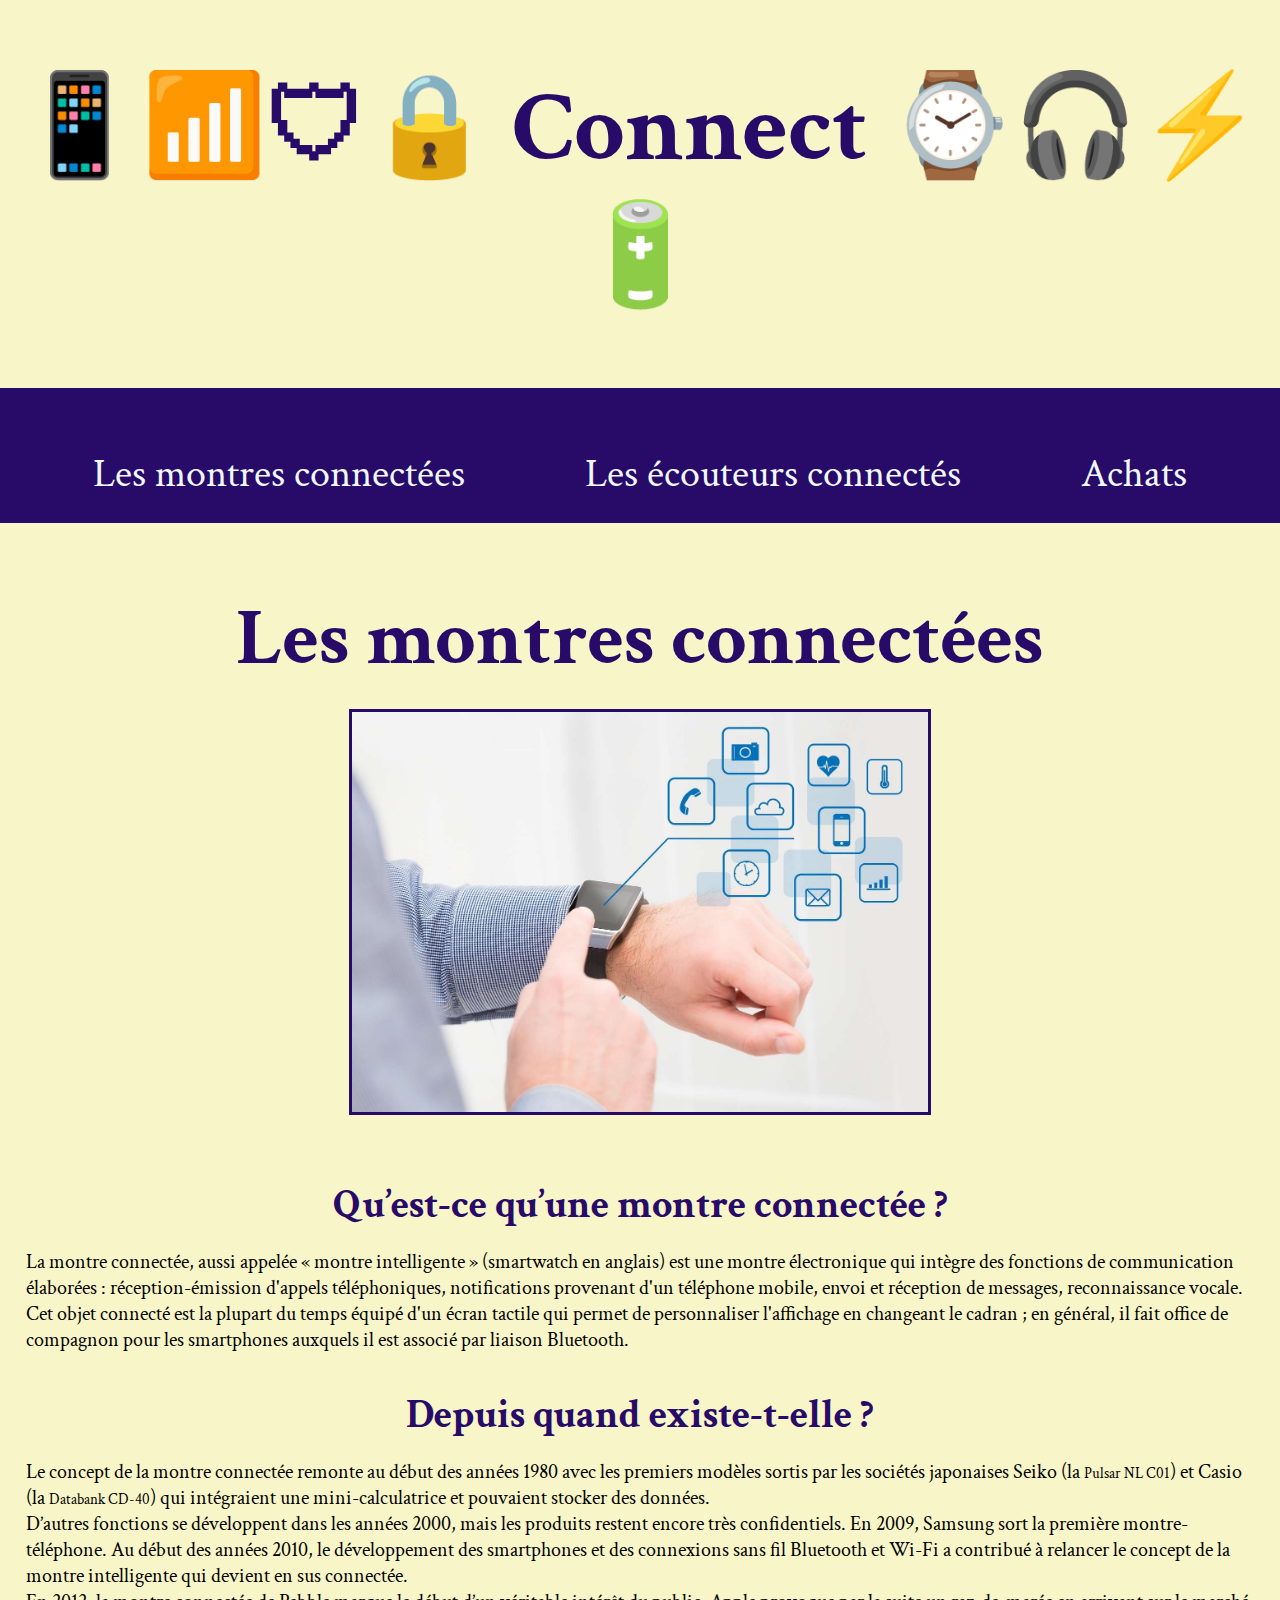
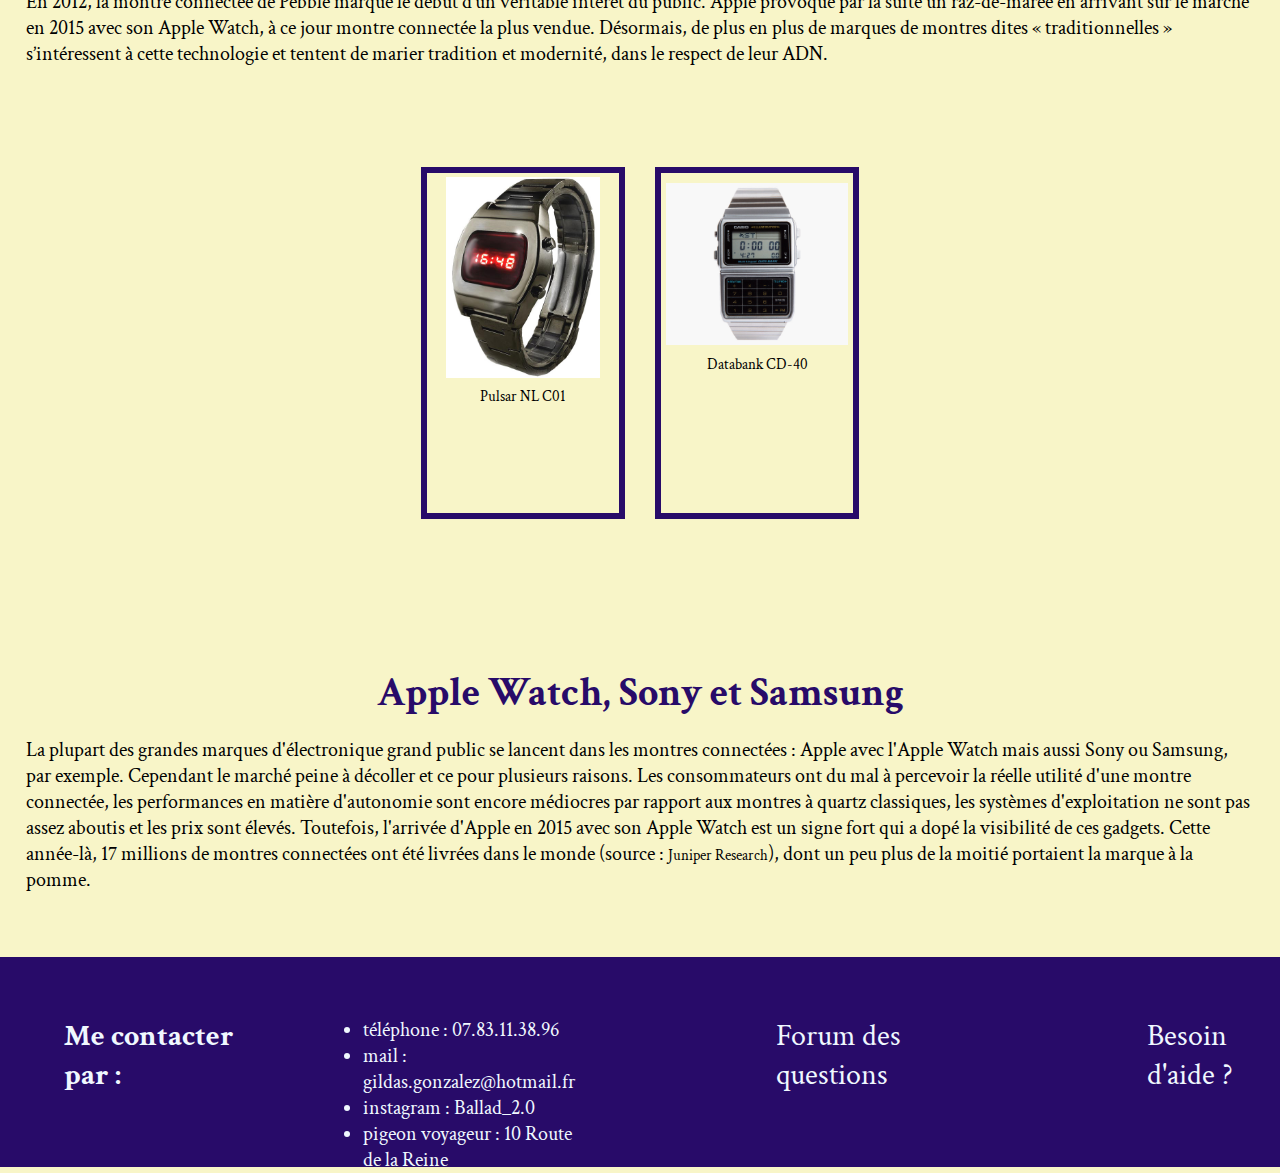
<file: index.html>
<!DOCTYPE html>
<html>

    <head>
        <meta charset ="utf8"> 
        <title>Objets connectés</title>
        <link rel="stylesheet" href="style.css">
        <link rel="preconnect" href="https://fonts.googleapis.com">
        <link rel="preconnect" href="https://fonts.gstatic.com" crossorigin>
        <link href="https://fonts.googleapis.com/css2?family=Crimson+Text&display=swap" rel="stylesheet">
        
    </head>

<body>
    <h1 class="site">📱📶🛡🔒 Connect ⌚🎧⚡🔋</h1>
    <div class="head">
        <a href="index.html">Les montres connectées</a>
        <a href="ecouteurs.html">Les écouteurs connectés</a>
        <a href="achats.html">Achats</a>
        
    </div>

    <h1 class="title">Les montres connectées</h1>
    <br>

    <img src="images/montre connectée.jpeg" alt="montre connectée" class="photob">

    <h2 class="title2">Qu’est-ce qu’une montre connectée ?</h2>
    <br>
         <p>La montre connectée, aussi appelée « montre intelligente » (smartwatch en anglais)
            est une montre électronique qui intègre des fonctions de communication élaborées : 
            réception-émission d'appels téléphoniques, notifications provenant d'un téléphone mobile,
            envoi et réception de messages, reconnaissance vocale.
            Cet objet connecté est la plupart du temps équipé d'un écran tactile qui permet de personnaliser
            l'affichage en changeant le cadran ; en général, il fait office de compagnon pour les smartphones auxquels il est associé par liaison Bluetooth.
        </p>

    <br>
    <br>

    <h2 class="title2">Depuis quand existe-t-elle ?</h2>
    <br>
        <p>Le concept de la montre connectée remonte au début des années 1980 avec les premiers modèles 
            sortis par les sociétés japonaises Seiko (la <a href="https://www.tomshardware.fr/les-smartwatch-avant-lapple-watch/12" class="ref">Pulsar NL C01</a>) et Casio (la <a href="http://mycalcdb.free.fr/main.php?l=1&id=4274" class="ref">Databank CD-40</a>) qui intégraient 
            une mini-calculatrice et pouvaient stocker des données.
        </p>

        <p>D’autres fonctions se développent dans les années 2000, mais les produits restent encore très confidentiels.
            En 2009, Samsung sort la première montre-téléphone. Au début des années 2010, le développement des smartphones et des connexions sans fil Bluetooth et Wi-Fi a 
            contribué à relancer le concept de la montre intelligente qui devient en sus connectée. 
        </p> 

        <P>En 2012, la montre connectée de Pebble marque le début d’un véritable intérêt du public.
            Apple provoque par la suite un raz-de-marée en arrivant sur le marché en 2015 avec son Apple Watch, à ce jour montre connectée la plus vendue.
            Désormais, de plus en plus de marques de montres dites « traditionnelles » s’intéressent à cette technologie et tentent de marier 
            tradition et modernité, dans le respect de leur ADN.
        </p>

        <selection class="container">

            <div class="boite1">
                <img src="images/pulsar.jpg" alt="Pulsar NL C01" class="pulsar">
                <a href="https://www.tomshardware.fr/les-smartwatch-avant-lapple-watch/12" class="ref">Pulsar NL C01</a>
            </div>
    
            <div class="boite2">
                <img src="images/databank.jpg.crdownload" alt="Databank CD-40" class="databank">
                <a href="http://mycalcdb.free.fr/main.php?l=1&id=4274" class="ref">Databank CD-40</a>
            </div>
        </selection>
   
    <h2 class="title2">Apple Watch, Sony et Samsung</h2>
    <br>
        <p>La plupart des grandes marques d'électronique grand public se lancent dans les montres connectées : Apple avec l'Apple Watch mais aussi Sony ou Samsung, 
            par exemple. Cependant le marché peine à décoller et ce pour plusieurs raisons. Les consommateurs ont du mal à percevoir la réelle utilité 
            d'une montre connectée, les performances en matière d'autonomie sont encore médiocres par rapport aux montres à quartz classiques, 
            les systèmes d'exploitation ne sont pas assez aboutis et les prix sont élevés.
            Toutefois, l'arrivée d'Apple en 2015 avec son Apple Watch est un signe fort qui a dopé la visibilité de ces gadgets. Cette année-là, 
            17 millions de montres connectées ont été livrées dans le monde (source : <a href="https://www.juniperresearch.com/press/apple-watch-claims-over-50pc-2015-smartwatch" class="ref">Juniper Research</a>), dont un peu plus de la moitié portaient la marque à la pomme.

        </p>

    <div class="floater">
        <h2 class="txtfloater">Me contacter par : </h2>
        <ul class="listfloater">
            <li> téléphone : 07.83.11.38.96</li>
            <li> mail : gildas.gonzalez@hotmail.fr</li>
            <li> instagram : Ballad_2.0</li>
            <li> pigeon voyageur : 10 Route de la Reine </li>
        </ul>
        <a href="forum.html" class="txtfloater">Forum des questions</a>
        <a href="aide.html" class="txtfloater">Besoin d'aide ?</a>

    </div>
</body>
</html>
</file>
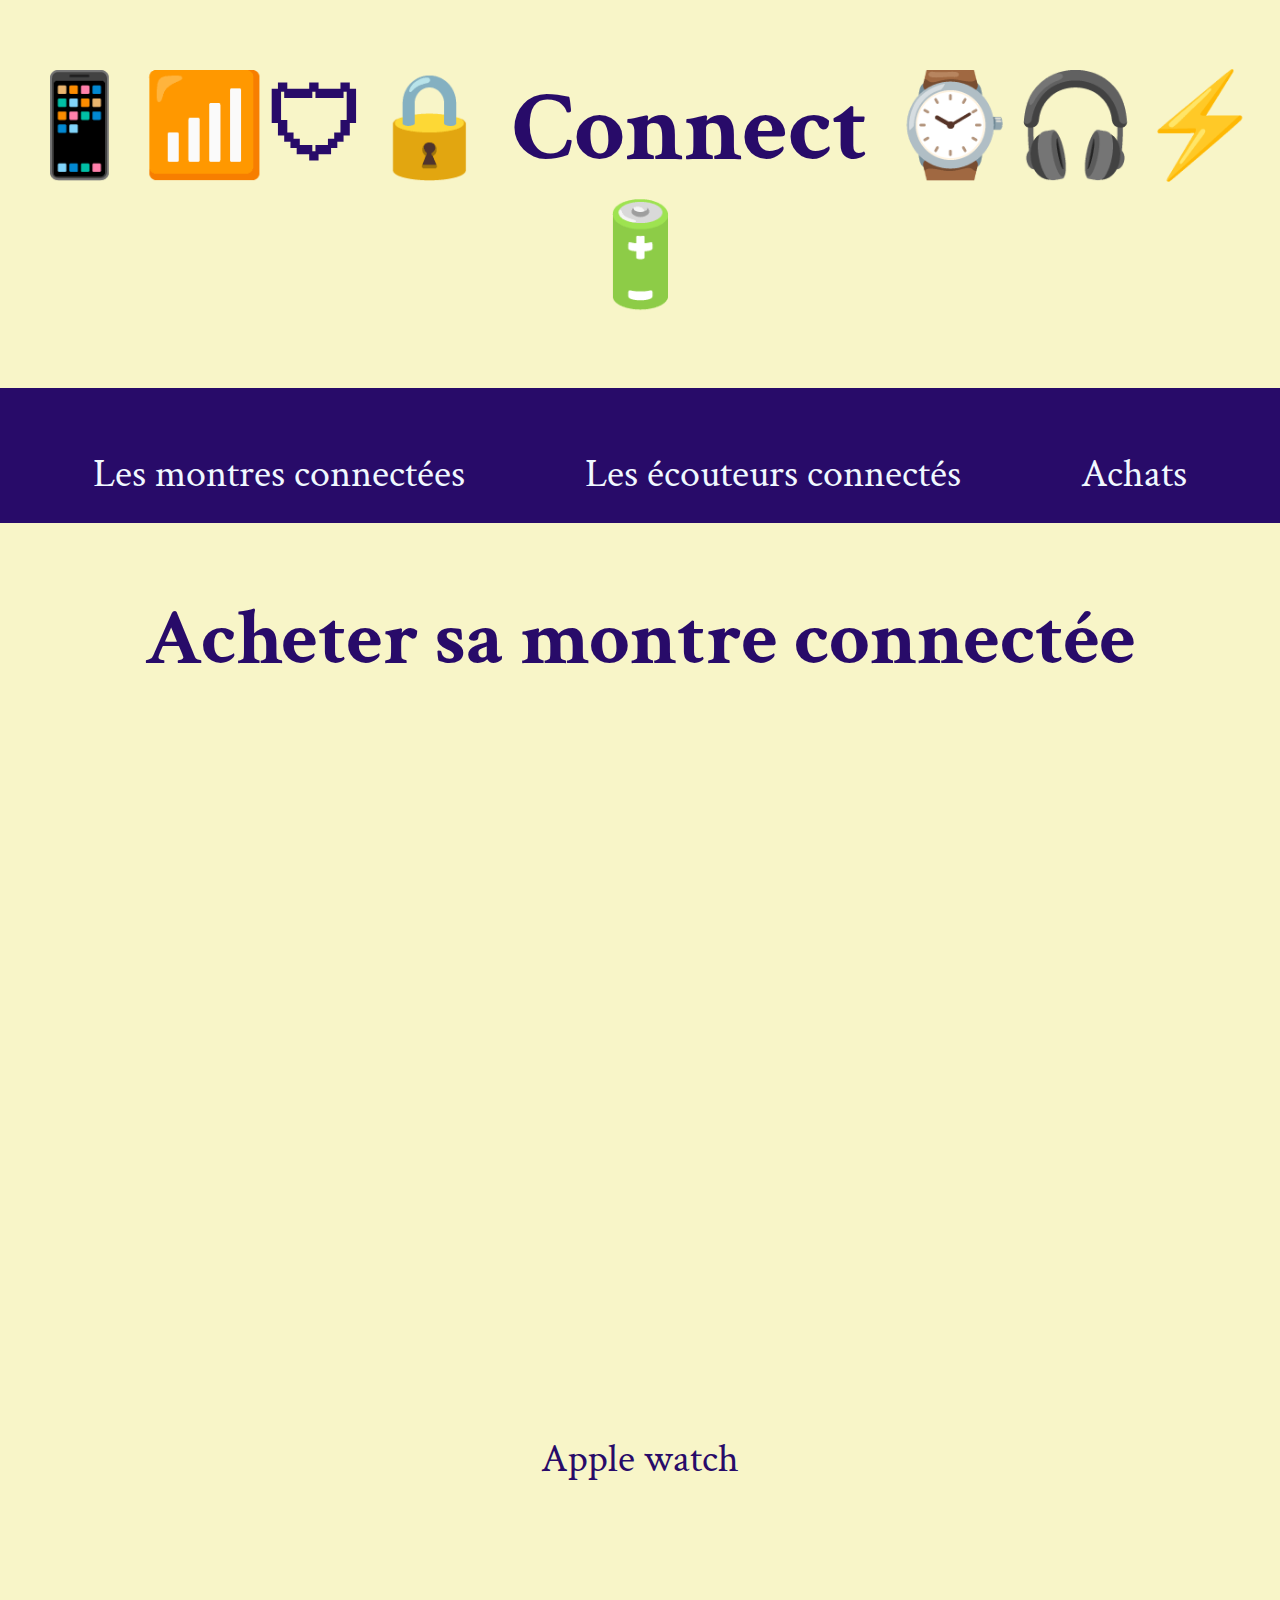
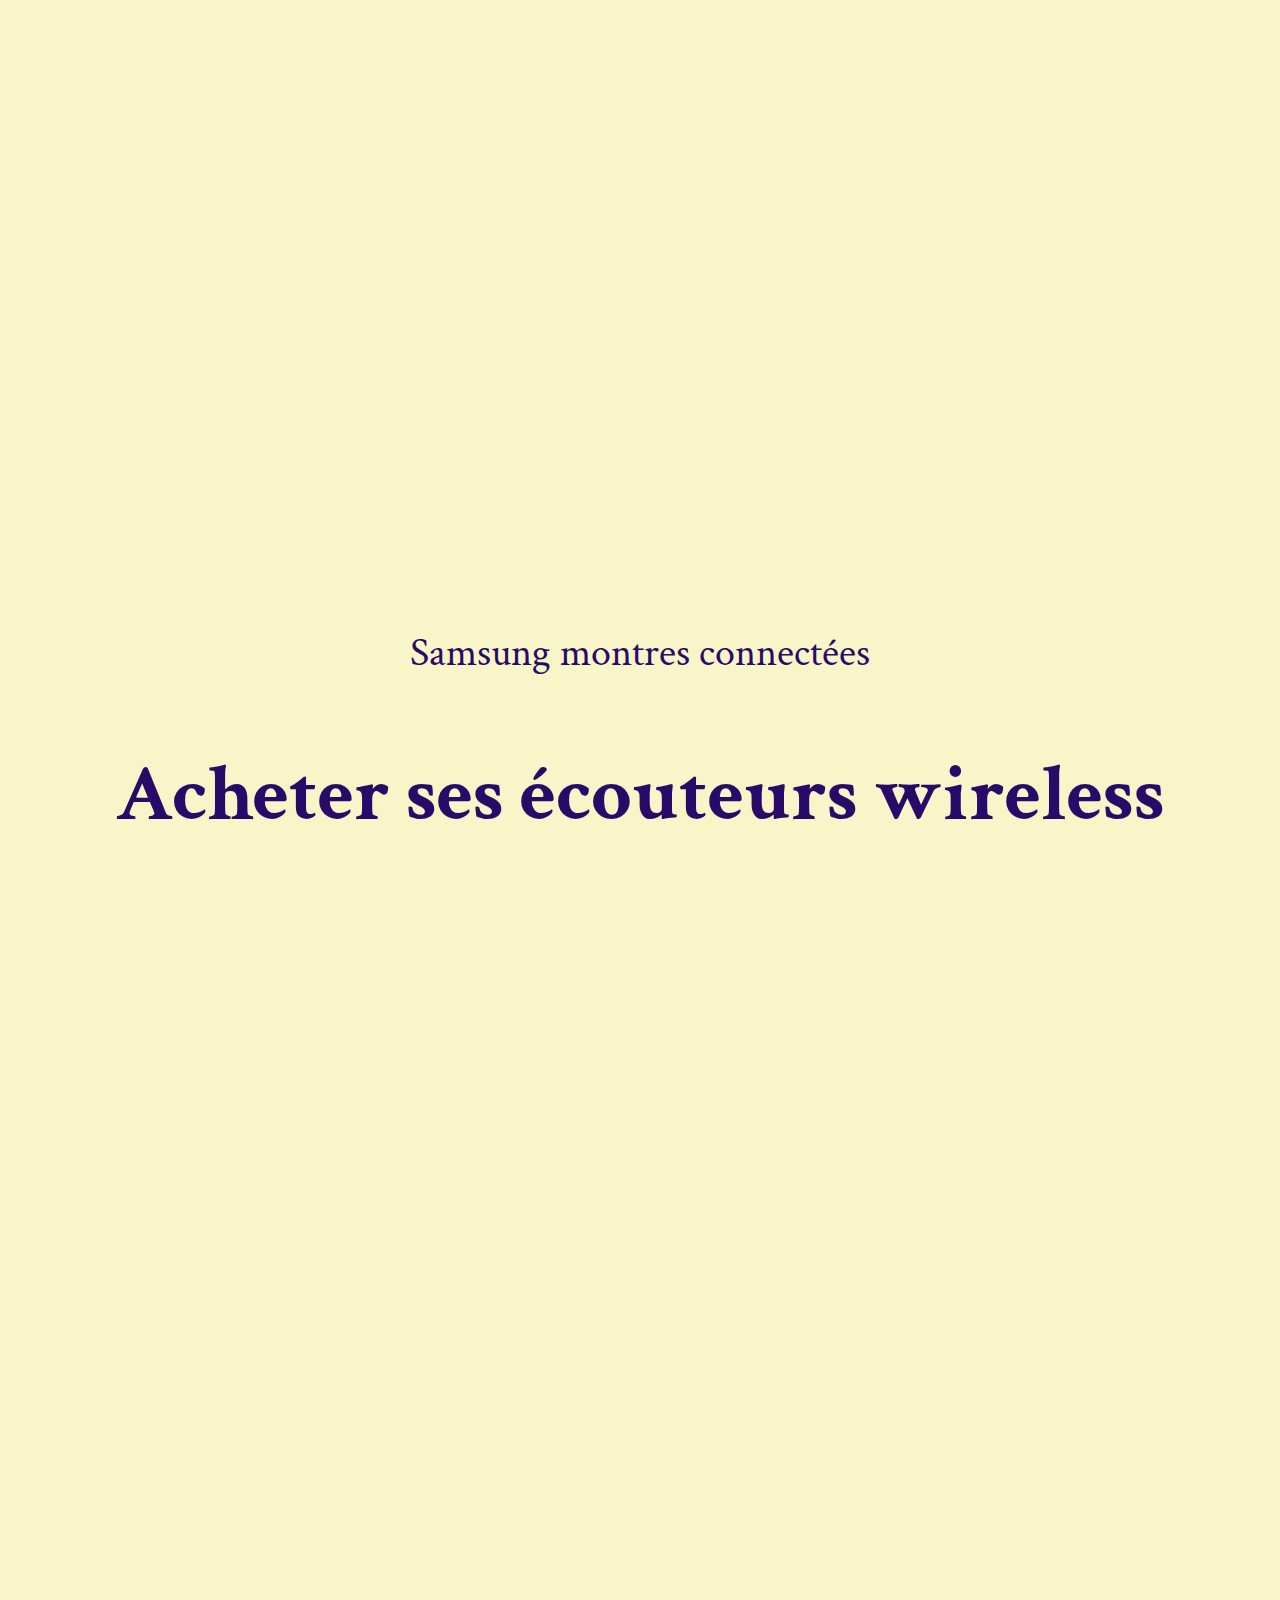
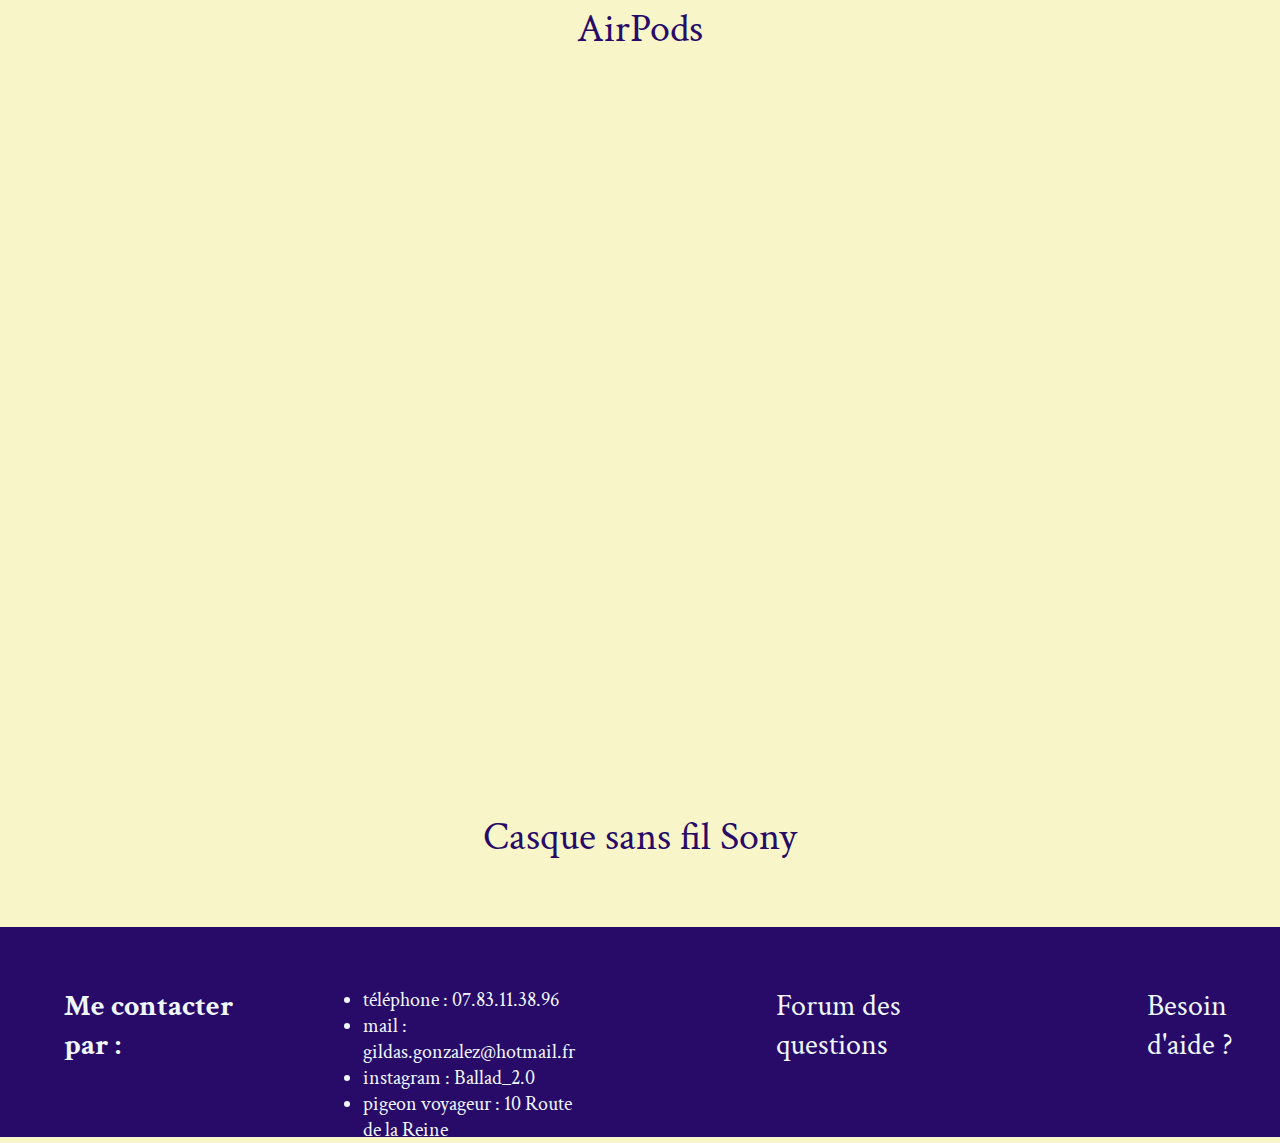
<file: achats.html>
<!DOCTYPE html>
<html>

    <head>
        <meta charset ="utf8"> 
        <title>Achats</title>
        <link rel="stylesheet" href="style.css">
        <link rel="preconnect" href="https://fonts.googleapis.com">
        <link rel="preconnect" href="https://fonts.gstatic.com" crossorigin>
        <link href="https://fonts.googleapis.com/css2?family=Crimson+Text&display=swap" rel="stylesheet">
        
    </head>

<body>
    <h1 class="site">📱📶🛡🔒 Connect ⌚🎧⚡🔋</h1>
    <div class="head">
        <a href="index.html">Les montres connectées</a>
        <a href="ecouteurs.html">Les écouteurs connectés</a> 
        <a href="achats.html">Achats</a>
    </div>

    <h1 class="title">Acheter sa montre connectée</h1>
        <br>
        <br>
        <iframe width="1223" height="688" src="https://www.youtube.com/embed/mkODFbp2hjc" title="CYPRIEN - PARODIE PUB APPLE WATCH" frameborder="0" allow="accelerometer; autoplay; clipboard-write; encrypted-media; gyroscope; picture-in-picture" allowfullscreen class="video"></iframe>
        <br>

        <div class="refachat">
            <a href="https://www.apple.com/fr/watch/" class="refachata">Apple watch</a>
        </div>

        <br>
        <br>

        <iframe width="1223" height="688" src="https://www.youtube.com/embed/YAvdiAGEH14" title="Samsung Galaxy Watch4 Series "la montre qui vous connaît le mieux" Pub 30s" frameborder="0" allow="accelerometer; autoplay; clipboard-write; encrypted-media; gyroscope; picture-in-picture" allowfullscreen class="video"></iframe>
        <br>

        <div class="refachat">
                <a href="https://www.samsung.com/fr/watches/"class="refachata">Samsung montres connectées</a>
        </div>

    <h1 class="title">Acheter ses écouteurs wireless</h1>
        <br>
        <br>
        <iframe width="1280" height="720" src="https://www.youtube.com/embed/mkT9QltFK1o" title="AirPods Pro - Apple" frameborder="0" allow="accelerometer; autoplay; clipboard-write; encrypted-media; gyroscope; picture-in-picture" allowfullscreen class="video"></iframe>
        
        <div class="refachat">
            <a href="https://www.apple.com/fr/airpods/?afid=p238%7Csa1PeVPyh-dc_mtid_vdw5z5jgi0_pcrid_621690173992_pgrid_146658493171_&cid=wwa-fr-kwgo-wearables-slid---productid--Brand-AirPods-Announce"class="refachata">AirPods</a>
        </div>

        <br>
        <br>

        <iframe width="1280" height="720" src="https://www.youtube.com/embed/TK32NSmRj6M" title="Sony WH-1000XM3 : spot publicitaire officiel - Cobra.fr" frameborder="0" allow="accelerometer; autoplay; clipboard-write; encrypted-media; gyroscope; picture-in-picture" allowfullscreen class="video"></iframe>
        
        <div class="refachat">
            <a href="https://www.sony.fr/headphones/headband"class="refachata">Casque sans fil Sony</a>
        </div>

    <div class="floater">
        <h2 class="txtfloater">Me contacter par : </h2>
        <ul class="listfloater">
            <li> téléphone : 07.83.11.38.96</li>
            <li> mail : gildas.gonzalez@hotmail.fr</li>
            <li> instagram : Ballad_2.0</li>
            <li> pigeon voyageur : 10 Route de la Reine </li>
        </ul>

        <a href="forum.html" class="txtfloater">Forum des questions</a>
        <a href="aide.html" class="txtfloater">Besoin d'aide ?</a>

    </div>

</body>
</html>
</file>
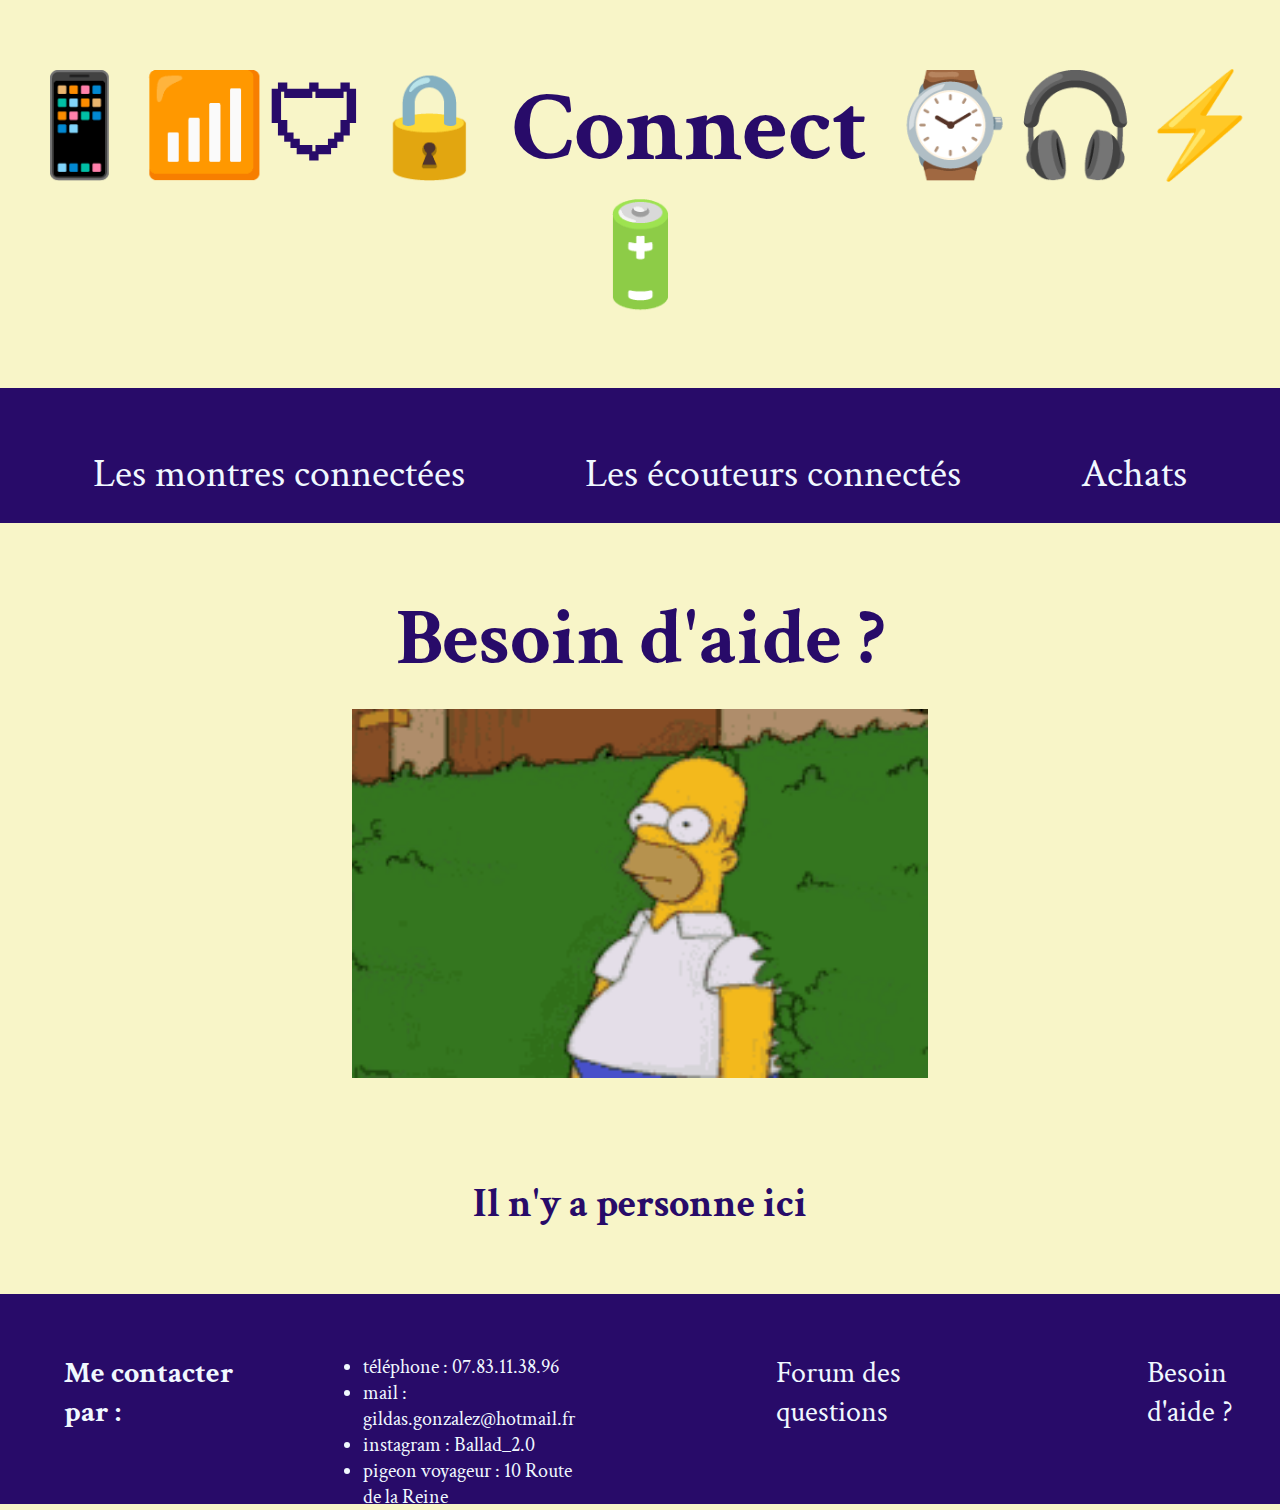
<file: aide.html>
<!DOCTYPE html>
<html>

    <head>
        <meta charset ="utf8"> 
        <title>Forum</title>
        <link rel="stylesheet" href="style.css">
        <link rel="preconnect" href="https://fonts.googleapis.com">
        <link rel="preconnect" href="https://fonts.gstatic.com" crossorigin>
        <link href="https://fonts.googleapis.com/css2?family=Crimson+Text&display=swap" rel="stylesheet">
    </head>

<body>
    <h1 class="site">📱📶🛡🔒 Connect ⌚🎧⚡🔋</h1>
    <div class="head">
        <a href="index.html">Les montres connectées</a>
        <a href="ecouteurs.html">Les écouteurs connectés</a>
        <a href="achats.html">Achats</a>      
    </div>

    <h1 class="title">Besoin d'aide ?</h1>
    <br>
    <img src="images/omer.gif" alt="omer simpson disparaît dans un buisson">
    <br>
    <br>
    <h2 class="title2">Il n'y a personne ici</h2>

    <div class="floater">
        <h2 class="txtfloater">Me contacter par : </h2>
        <ul class="listfloater">
            <li> téléphone : 07.83.11.38.96</li>
            <li> mail : gildas.gonzalez@hotmail.fr</li>
            <li> instagram : Ballad_2.0</li>
            <li> pigeon voyageur : 10 Route de la Reine </li>
        </ul>
        <a href="forum.html" class="txtfloater">Forum des questions</a>
        <a href="aide.html" class="txtfloater">Besoin d'aide ?</a>

    </div>

</body>
</html>
</file>
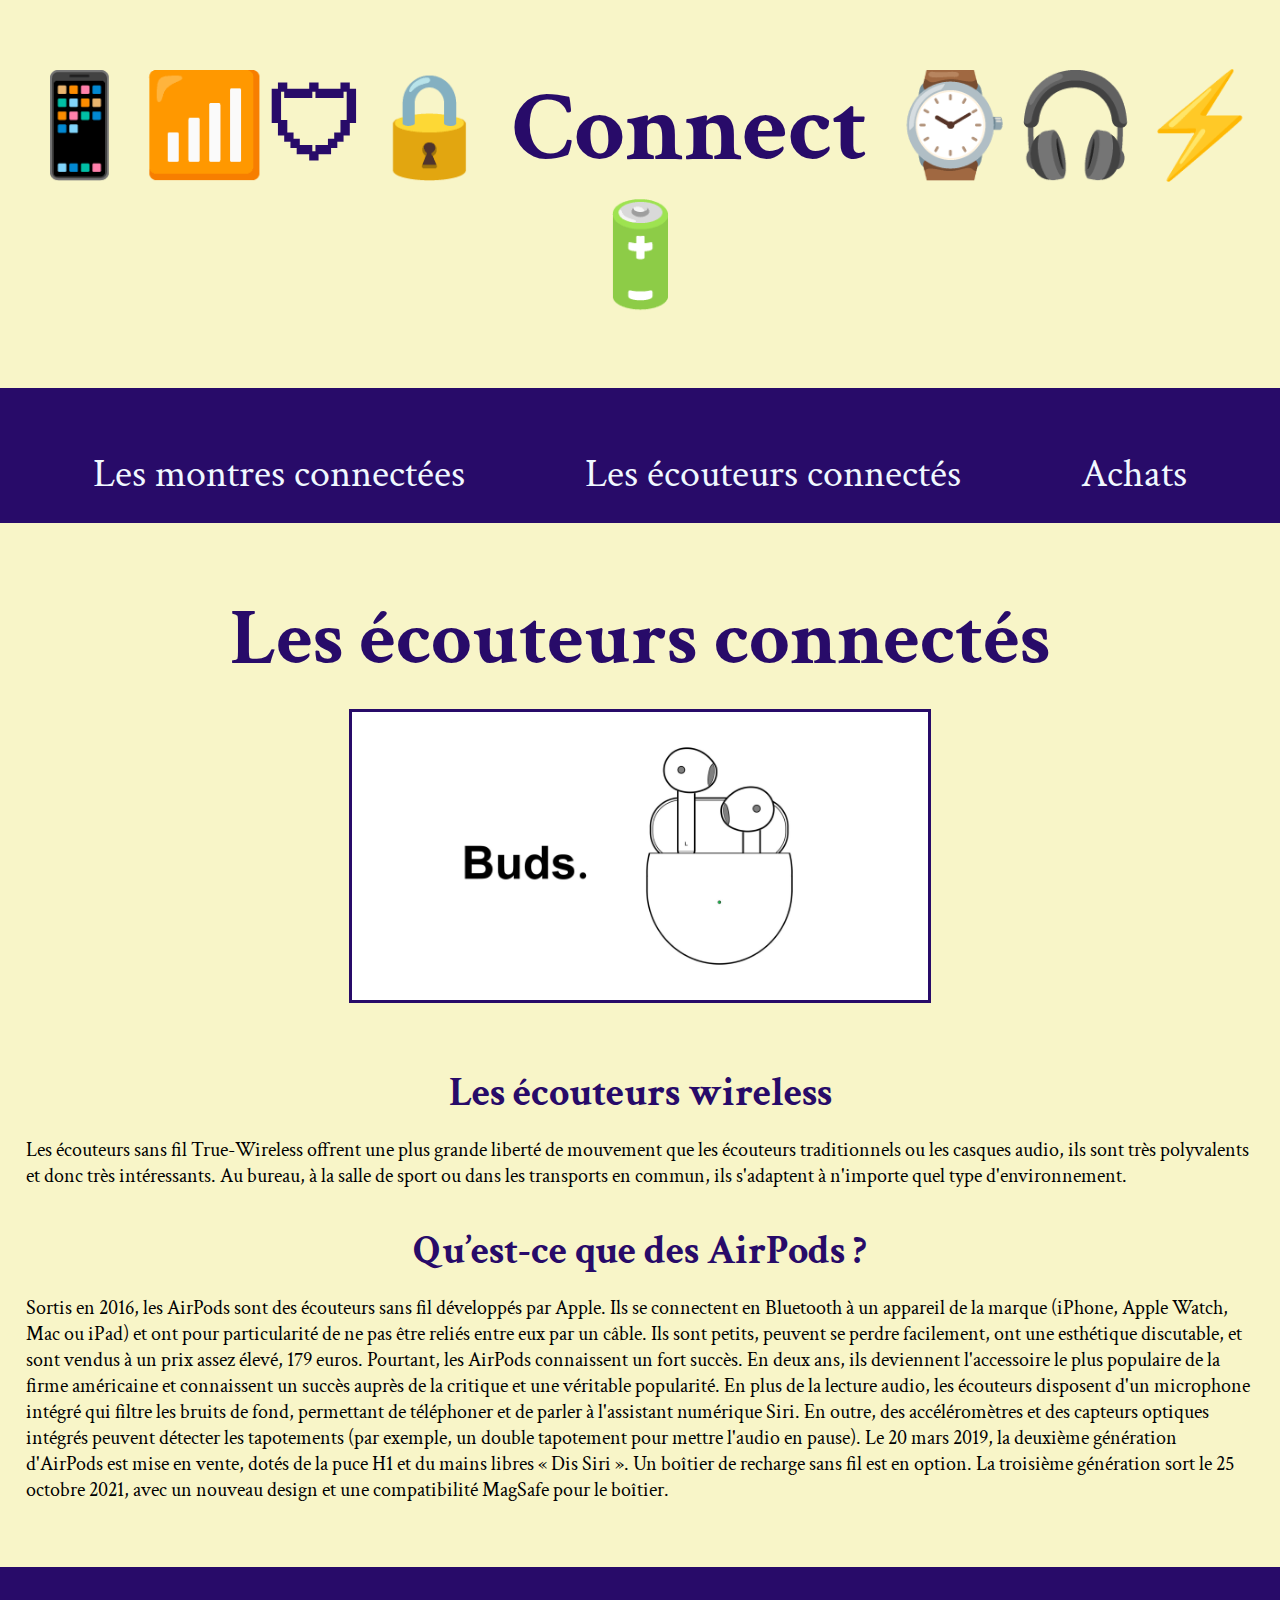
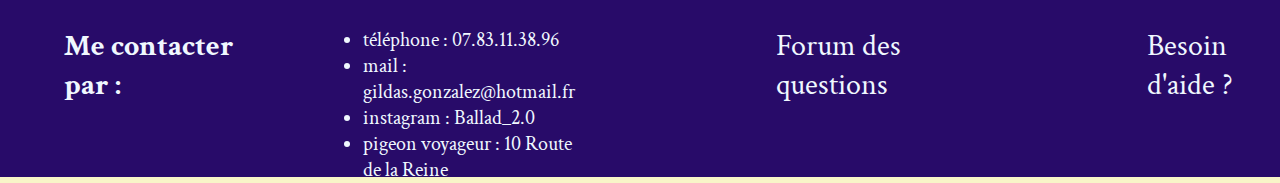
<file: ecouteurs.html>
<!DOCTYPE html>
<html>

    <head>
        <meta charset ="utf8"> 
        <title>Ecouteurs</title>
        <link rel="stylesheet" href="style.css">
        <link rel="preconnect" href="https://fonts.googleapis.com">
        <link rel="preconnect" href="https://fonts.gstatic.com" crossorigin>
        <link href="https://fonts.googleapis.com/css2?family=Crimson+Text&display=swap" rel="stylesheet">
        
    </head>

<body>
    <h1 class="site">📱📶🛡🔒 Connect ⌚🎧⚡🔋</h1>
    <div class="head">
        <a href="index.html">Les montres connectées</a>
        <a href="ecouteurs.html">Les écouteurs connectés</a>
        <a href="achats.html">Achats</a>  
    </div>

    <h1 class="title">Les écouteurs connectés</h1>
    <br>
    <img src="images/airpod.jpg" alt="airpod" class="photob">

    <h2 class="title2">Les écouteurs wireless</h2>
    <br>
    
    <p>Les écouteurs sans fil True-Wireless offrent une plus grande liberté de mouvement que les écouteurs traditionnels ou les casques audio, 
        ils sont très polyvalents et donc très intéressants. Au bureau, à la salle de sport ou dans les transports en commun, ils s'adaptent à n'importe quel type d'environnement.
    </p>

    <br>
    <br>

    <h2 class="title2">Qu’est-ce que des AirPods ?</h2>
    <br>

    <p>Sortis en 2016, les AirPods sont des écouteurs sans fil développés par Apple. Ils se connectent en Bluetooth à un appareil de la marque (iPhone, Apple Watch, Mac ou iPad) 
        et ont pour particularité de ne pas être reliés entre eux par un câble. Ils sont petits, peuvent se perdre facilement, ont une esthétique discutable, et sont vendus à un prix 
        assez élevé, 179 euros. Pourtant, les AirPods connaissent un fort succès.
        En deux ans, ils deviennent l'accessoire le plus populaire de la firme américaine et connaissent un succès auprès de la critique et une véritable popularité.
        En plus de la lecture audio, les écouteurs disposent d'un microphone intégré qui filtre les bruits de fond, permettant de téléphoner et de parler à l'assistant numérique Siri. 
        En outre, des accéléromètres et des capteurs optiques intégrés peuvent détecter les tapotements (par exemple, un double tapotement pour mettre l'audio en pause).
        Le 20 mars 2019, la deuxième génération d'AirPods est mise en vente, dotés de la puce H1 et du mains libres « Dis Siri ». Un boîtier de recharge sans fil est en option.
        La troisième génération sort le 25 octobre 2021, avec un nouveau design et une compatibilité MagSafe pour le boîtier.
    </p>

    <div class="floater">
        <h2 class="txtfloater">Me contacter par : </h2>
        <ul class="listfloater">
            <li> téléphone : 07.83.11.38.96</li>
            <li> mail : gildas.gonzalez@hotmail.fr</li>
            <li> instagram : Ballad_2.0</li>
            <li> pigeon voyageur : 10 Route de la Reine </li>
        </ul>
        <a href="forum.html" class="txtfloater">Forum des questions</a>
        <a href="aide.html" class="txtfloater">Besoin d'aide ?</a>

    </div>

</body>
</html>
</file>
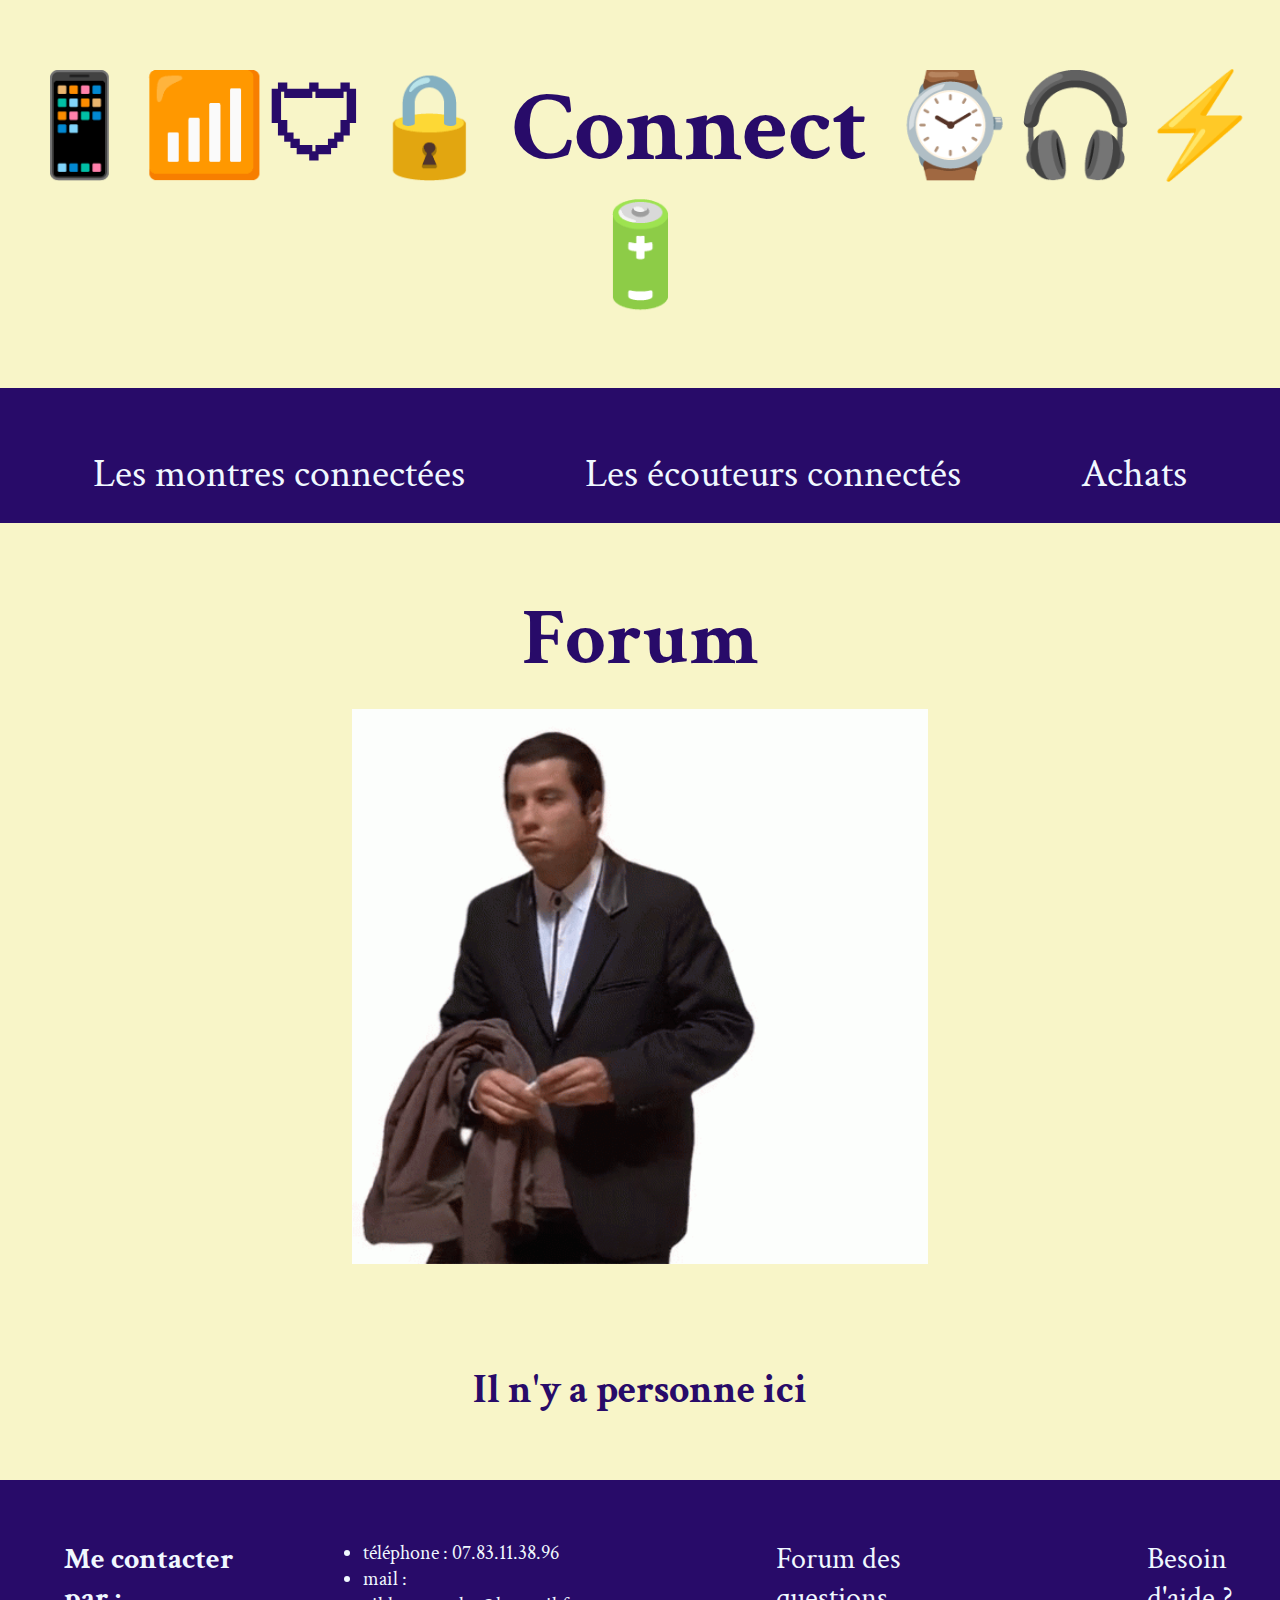
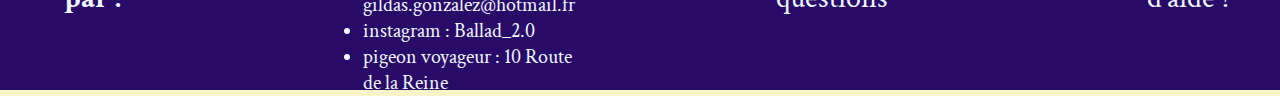
<file: forum.html>
<!DOCTYPE html>
<html>

    <head>
        <meta charset ="utf8"> 
        <title>Forum</title>
        <link rel="stylesheet" href="style.css">
        <link rel="preconnect" href="https://fonts.googleapis.com">
        <link rel="preconnect" href="https://fonts.gstatic.com" crossorigin>
        <link href="https://fonts.googleapis.com/css2?family=Crimson+Text&display=swap" rel="stylesheet">
    </head>

<body>
    <h1 class="site">📱📶🛡🔒 Connect ⌚🎧⚡🔋</h1>
    <div class="head">
        <a href="index.html">Les montres connectées</a>
        <a href="ecouteurs.html">Les écouteurs connectés</a>
        <a href="achats.html">Achats</a>      
    </div>

    <h1 class="title">Forum</h1>
    <br>
    <img src="images/travolta.gif" alt="travolta is lost">
    <br>
    <br>
    <h2 class="title2">Il n'y a personne ici</h2>

    <div class="floater">
        <h2 class="txtfloater">Me contacter par : </h2>
        <ul class="listfloater">
            <li> téléphone : 07.83.11.38.96</li>
            <li> mail : gildas.gonzalez@hotmail.fr</li>
            <li> instagram : Ballad_2.0</li>
            <li> pigeon voyageur : 10 Route de la Reine </li>
        </ul>
        <a href="forum.html" class="txtfloater">Forum des questions</a>
        <a href="aide.html" class="txtfloater">Besoin d'aide ?</a>

    </div>

</body>
</html>
</file>
<file: style.css>
*{
    margin: 0;
    padding: 0;
    box-sizing: 0;
}

body {
    background-color: rgb(248, 245, 200);
}

img {
    width: 45%;
    display: block;
    margin-left: auto;
    margin-right: auto;
    margin-bottom: 5%;
}

.photob{
    width: 45%;
    display: block;
    margin-left: auto;
    margin-right: auto;
    margin-bottom: 5%;
    border: solid rgb(40, 11, 105);
}

.site{
    font-size: 100px;
    color: rgb(40, 11, 105);
    text-align: center;
    font-family: 'Crimson Text', serif;
    margin-top: 5%;
}

.title{
    font-size: 80px;
    color: rgb(40, 11, 105);
    text-align: center;
    font-family: 'Crimson Text', serif;
    margin-top: 5%;
}

.head{
    background-color:rgb(40, 11, 105) ;
    height: 75px;
    width: 100%;
    margin-top: 5%;
    margin-bottom: 5%;
    padding-top: 60px;
    display: flex;
    gap: 120px;
    justify-content: center;
}

a {
    color:aliceblue;
    font-size: 40px;
    font-family: 'Crimson Text', serif;
    text-decoration: none;
}

a:hover{
    color: rgb(132, 143, 238);
}

.title2{
    font-size: 40px;
    color: rgb(40, 11, 105);
    text-align: center;
    font-family: 'Crimson Text', serif;
}

.pulsar{
    width: 80%;
    display: block;
    margin-left: auto;
    margin-right: auto;
    margin-bottom: 5%;
    margin-top: 2%;
}

.databank{
    width: 95%;
    display: block;
    padding-top: 5%;
}

.container {
    height: 500px;
    margin-top: 100px;
    display: flex;
    gap: 30px;
    justify-content: center;
}

.boite1 {
    width: 15%;
    height: 340px;
    border: solid 6px rgb(40, 11, 105);
    text-align: center;
}

.boite2 {
    width: 15%;
    height: 340px;
    border: solid 6px rgb(40, 11, 105);
    text-align: center;
}

p{
    color: black;
    font-size: 20px;
    font-family: 'Crimson Text', serif;
    margin-left: 2%;
    margin-right: 2%;
}

.ref{
    color: black;
    font-size: 15px;
    font-family: 'Crimson Text', serif;
}

.refachat{
    color: rgb(40, 11, 105);
    font-size: 40x;
    font-family: 'Crimson Text', serif;
    text-align: center;
}

.refachat:hover {
    color: rgb(132, 143, 238);
}

.refachata{
    color: rgb(40, 11, 105);
}

.floater{
    background-color:rgb(40, 11, 105) ;
    height: 150px;
    width: 100%;
    margin-top: 5%;
    padding-top: 60px;
    display: flex;
    gap: 120px;
}
.txtfloater{
    color:aliceblue;
    font-size: 30px;
    font-family: 'Crimson Text', serif;
    padding-left: 5%;
}

.listfloater{
    color:aliceblue;
    font-size: 20px;
    font-family: 'Crimson Text', serif;
    text-decoration: none;
}

.applewatch{
    width: 45%;
    margin-left: auto;
    margin-right: auto;
    margin-bottom: 5%;
}

.video{
    display: flex;
    margin-left: auto;
    margin-right: auto;
  }
</file>
